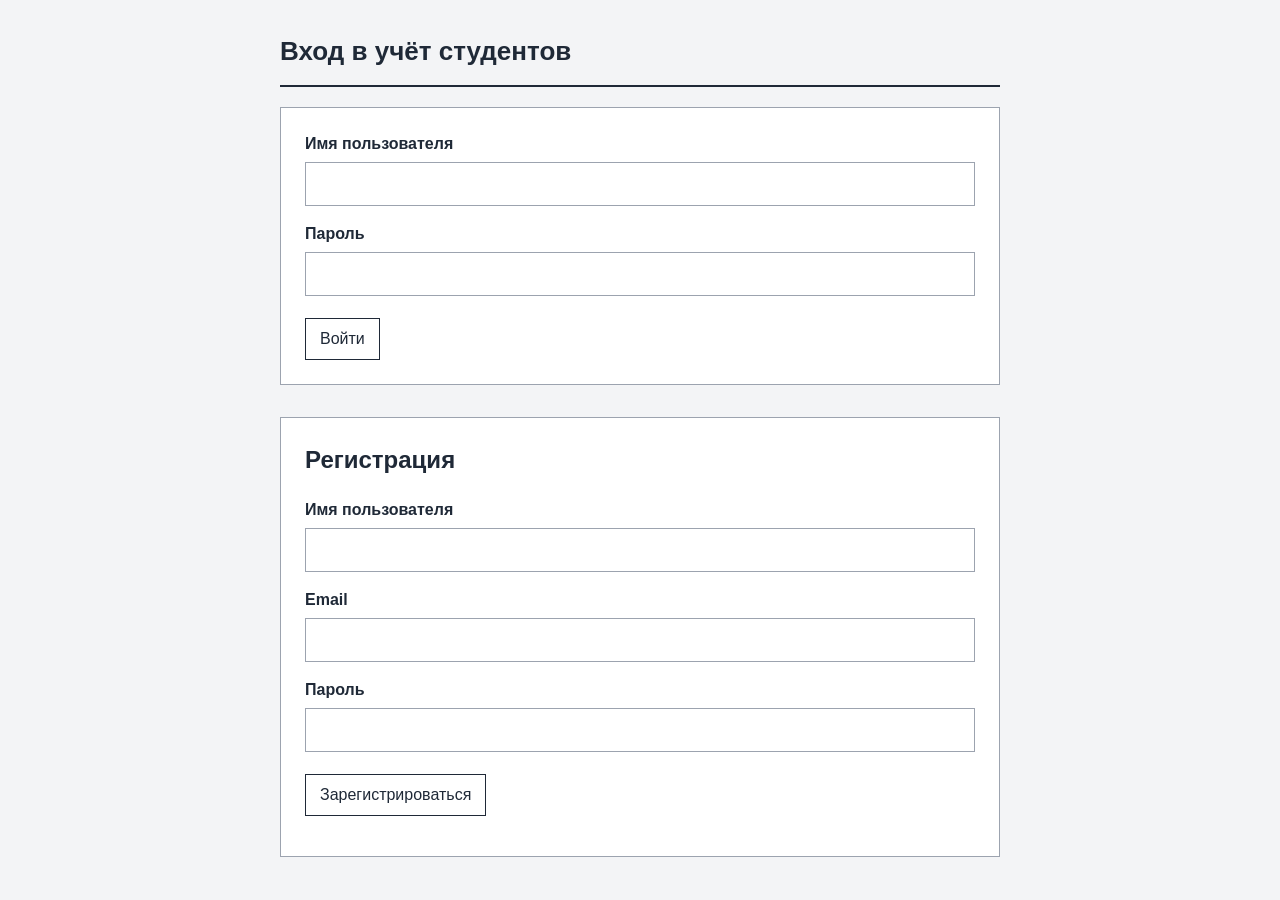
<file: src/main/resources/static/index.html>
<!DOCTYPE html>
<html lang="ru">
<head>
    <meta charset="UTF-8">
    <meta name="viewport" content="width=device-width, initial-scale=1.0">
    <title>Учет студентов общежития</title>
    <link rel="icon" type="image/jpeg" href="assets/favicon.jpg">
    <link rel="stylesheet" href="css/styles.css">
</head>
<body>
<main>
    <header class="app-header">
        <div class="brand">
            <img class="brand-mark" src="assets/favicon.jpg" alt="">
            <div>
                <h1>Учет студентов общежития</h1>
                <p>Журнал проживающих</p>
            </div>
        </div>
        <div>
            <span id="currentUser"></span>
            <button id="logoutButton" type="button">Выйти</button>
        </div>
    </header>
    <div>
        <h2 id="studentsTitle">Студенты</h2>
    </div>
    <form id="filterForm" aria-label="Фильтры студентов">
        <h2>Фильтры</h2>
        <div class="filter-grid">
            <label for="filterName">ФИО
                <input id="filterName" name="name" type="text" placeholder="Иван Иванов">
            </label>
            <label for="filterGroup">Группа
                <input id="filterGroup" name="group" type="text" placeholder="M3301">
            </label>
            <label for="filterIsu">ИСУ ID
                <input id="filterIsu" name="isu" type="text" inputmode="numeric" pattern="[0-9]*" placeholder="Часть ИСУ">
            </label>
            <label for="filterDorm">Общежитие
                <input id="filterDorm" name="dormitory" type="text" inputmode="numeric" pattern="[0-9]*" placeholder="Часть номера">
            </label>
            <label for="filterRoom">Комната
                <input id="filterRoom" name="room" type="text" placeholder="101">
            </label>
            <label for="filterDate">Заселение до
                <input id="filterDate" name="expDate" type="date">
            </label>
            <label for="filterForeigner">Статус
                <select id="filterForeigner" name="foreigner">
                    <option value="">Любой</option>
                    <option value="true">Иностранец</option>
                    <option value="false">Не иностранец</option>
                </select>
            </label>
            <label for="filterNotes">Заметки
                <input id="filterNotes" name="notes" type="text" placeholder="Часть текста">
            </label>
        </div>
        <div class="filter-actions">
            <button type="submit">Найти</button>
            <button type="reset">Сбросить</button>
            <span id="filterStatus" role="status" aria-live="polite"></span>
        </div>
    </form>
    <div class="table-wrapper">
        <table>
            <thead>
            <tr>
                <th scope="col">ФИО</th>
                <th scope="col">Группа</th>
                <th scope="col">ИСУ ID</th>
                <th scope="col">Общежитие</th>
                <th scope="col">Комната</th>
                <th scope="col">Заселение до</th>
                <th scope="col">Статус</th>
                <th scope="col">Действия</th>
            </tr>
            </thead>
            <tbody id="studentsTableBody">

            </tbody>
        </table>
    </div>
    <button id="addStudentButton" type="button" aria-label="Добавить студента" title="Добавить студента">
        Добавить студента
    </button>
</main>
<script src="js/storage.js"></script>
<script src="js/index.js"></script>

</body>
</html>
</file>
<file: src/main/resources/static/css/styles.css>
* {
    box-sizing: border-box;
}

body {
    margin: 0;
    background: #f3f4f6;
    color: #1f2937;
    font-family: Arial, Helvetica, sans-serif;
    font-size: 16px;
    line-height: 1.5;
}

main {
    width: calc(100% - 48px);
    margin: 0 auto;
    padding: 32px 0;
}

h1,
h2,
p {
    margin-top: 0;
}

.app-header {
    margin-bottom: 28px;
    padding-bottom: 20px;
    border-bottom: 2px solid #1f2937;
}

.brand {
    display: flex;
    align-items: center;
    gap: 16px;
}

.brand-mark {
    width: 52px;
    height: 52px;
    object-fit: cover;
}

.brand h1 {
    margin-bottom: 2px;
    font-size: 28px;
}

.brand p {
    margin-bottom: 0;
    color: #6b7280;
}

.table-wrapper {
    overflow-x: auto;
    overscroll-behavior-inline: contain;
    -webkit-overflow-scrolling: touch;
    border: 1px solid #9ca3af;
    background: #ffffff;
}

table {
    /* Минимальная ширина таблицы 1050 пикселей */
    width: 100%;
    min-width: 1050px;
    border-collapse: collapse;
}

th,
td {
    padding: 11px 12px;
    border-right: 1px solid #d1d5db;
    border-bottom: 1px solid #d1d5db;
    text-align: left;
    vertical-align: middle;
}

th:last-child,
td:last-child {
    border-right: 0;
}

tbody tr:last-child td {
    border-bottom: 0;
}

th {
    background: #1f2937;
    color: #ffffff;
    font-weight: 600;
    white-space: nowrap;
}

tbody tr:hover {
    background: #f9fafb;
}

button {
    padding: 8px 14px;
    border: 1px solid #1f2937;
    border-radius: 0;
    background: #ffffff;
    color: #1f2937;
    font: inherit;
    cursor: pointer;
    box-shadow: none;
}

button:hover {
    background: #1f2937;
    color: #ffffff;
}

button:focus-visible,
input:focus-visible,
select:focus-visible,
textarea:focus-visible {
    outline: 2px solid #2563eb;
    outline-offset: 2px;
}

td button {
    margin: 2px 6px 2px 0;
}

#addStudentButton {
    margin-top: 20px;
    background: #1f2937;
    color: #ffffff;
}

#addStudentButton:hover {
    background: #374151;
}

body > h1 {
    width: min(720px, calc(100% - 32px));
    margin: 32px auto 20px;
    padding-bottom: 14px;
    border-bottom: 2px solid #1f2937;
    font-size: 26px;
    /* Длинное ФИО на странице студента не выходит за ширину блока */
    overflow-wrap: anywhere;
    word-break: break-word;
}

form {
    width: min(720px, calc(100% - 32px));
    margin: 0 auto 32px;
    padding: 24px;
    border: 1px solid #9ca3af;
    background: #ffffff;
}

form > label {
    display: block;
    margin: 16px 0 6px;
    font-weight: 600;
}

form > label:first-child {
    margin-top: 0;
}

input,
select,
textarea {
    /* Поля ввода теперь растягиваются на всю ширину формы */
    width: 100%;
    padding: 9px 10px;
    border: 1px solid #9ca3af;
    border-radius: 0;
    background: #ffffff;
    color: #111827;
    font: inherit;
    box-shadow: none;
}

input[type="checkbox"] {
    width: auto;
    margin: 0 8px 0 0;
}

textarea {
    /* Поле заметок можно увеличивать только по вертикали */
    min-height: 110px;
    resize: vertical;
}

form button {
    margin: 22px 8px 0 0;
}

#filterForm {
    width: 100%;
    margin: 0 0 20px;
    padding: 20px;
}

#filterForm h2 {
    margin-bottom: 14px;
    font-size: 20px;
}

.filter-grid {
    display: grid;
    grid-template-columns: repeat(auto-fit, minmax(180px, 1fr));
    gap: 12px 16px;
}

.filter-grid label {
    display: block;
    font-weight: 600;
}

.filter-grid input,
.filter-grid select {
    display: block;
    margin-top: 5px;
}

.filter-actions {
    display: flex;
    align-items: center;
    flex-wrap: wrap;
    gap: 8px;
    margin-top: 16px;
}

.filter-actions button {
    margin: 0;
}

#filterStatus {
    color: #4b5563;
}

body > br {
    /* Расстояния задаются стилями, поэтому служебные br не отображаются */
    display: none;
}

body > p {
    width: min(720px, calc(100% - 32px));
    margin: 0 auto -1px;
    padding: 12px 16px;
    border: 1px solid #d1d5db;
    background: #ffffff;
}

/* Длинные заметки переносятся, чтобы не выходить за края */
#notes-block #notes {
    overflow-wrap: anywhere;
    word-break: break-word;
    white-space: pre-wrap;
}

body > #return {
    display: block;
    width: min(720px, calc(100% - 32px));
    margin: 20px auto 32px;
}

@media (max-width: 700px) {
    main {
        width: 100%;
        /* Нижний отступ оставляет место под плавающую кнопку добавления */
        padding: 16px 0 96px;
    }

    .app-header,
    main > div:not(.table-wrapper) {
        margin-right: 12px;
        margin-left: 12px;
    }

    .app-header {
        margin-bottom: 20px;
        padding-bottom: 16px;
    }

    .brand {
        align-items: flex-start;
        gap: 12px;
    }

    .brand-mark {
        width: 44px;
        height: 44px;
    }

    .brand h1 {
        font-size: 21px;
        line-height: 1.25;
    }

    .brand p {
        font-size: 14px;
    }

    .table-wrapper {
        /* Мобильный вариант (на всю ширину) */
        width: 100%;
        overflow-x: hidden;
        border-right: 0;
        border-left: 0;
    }

    table {
        min-width: 0;
    }

    thead {
        /* Общая строка заголовков скрывается */
        display: none;
    }

    tbody,
    tbody tr {
        display: block;
        width: 100%;
    }

    tbody tr {
        border-bottom: 8px solid #f3f4f6;
    }

    tbody tr:last-child {
        border-bottom: 0;
    }

    tbody td {
        display: grid;
        grid-template-columns: 38% minmax(0, 62%);
        width: 100%;
        padding: 10px 12px;
        border-right: 0;
        border-bottom: 1px solid #d1d5db;
        overflow-wrap: anywhere;
    }

    tbody tr:last-child td:not(:last-child) {
        border-bottom: 1px solid #d1d5db;
    }

    tbody td:last-child {
        border-bottom: 0;
    }

    tbody td::before {
        padding-right: 12px;
        color: #4b5563;
        font-weight: 600;
    }

    tbody td:nth-child(1)::before {
        content: "ФИО";
    }

    tbody td:nth-child(2)::before {
        content: "Группа";
    }

    tbody td:nth-child(3)::before {
        content: "ИСУ ID";
    }

    tbody td:nth-child(4)::before {
        content: "Общежитие";
    }

    tbody td:nth-child(5)::before {
        content: "Комната";
    }

    tbody td:nth-child(6)::before {
        content: "Заселение до";
    }

    tbody td:nth-child(7)::before {
        content: "Статус";
    }

    tbody td:nth-child(8) {
        /* Кнопки переносятся если места нехватает */
        display: flex;
        flex-wrap: wrap;
        gap: 8px;
    }

    tbody td:nth-child(8)::before {
        width: 100%;
        padding-right: 0;
        content: "Действия";
    }

    td button {
        flex: 1 1 140px;
        width: auto;
        margin: 0;
    }

    tbody td[colspan] {
        display: block;
    }

    tbody td[colspan]::before {
        content: none;
    }

    #addStudentButton {
        position: fixed;
        right: 20px;
        bottom: 20px;
        z-index: 10;
        width: 56px;
        height: 56px;
        margin: 0;
        padding: 0;
        border-radius: 50%;
        font-size: 0;
        line-height: 1;
        box-shadow: none;
    }

    #addStudentButton::before {
        content: "+";
        font-size: 34px;
        font-weight: 400;
    }

    body > h1,
    form,
    body > p,
    body > #return {
        width: calc(100% - 20px);
    }

    form {
        padding: 16px;
    }

    #filterForm {
        width: calc(100% - 24px);
        margin: 0 12px 20px;
        padding: 16px;
    }
}

/* На маленьком экране название поля показывается отдельной строкой сбоку */
@media (max-width: 160px) {
    .app-header,
    main > div:not(.table-wrapper) {
        margin-right: 4px;
        margin-left: 4px;
    }

    .app-header {
        margin-bottom: 10px;
        padding-bottom: 8px;
    }

    .brand {
        display: block;
    }

    .brand-mark {
        width: 32px;
        height: 32px;
        margin-bottom: 4px;
    }

    .brand h1 {
        font-size: 14px;
        line-height: 1.15;
        overflow-wrap: anywhere;
    }

    .brand p {
        font-size: 10px;
        line-height: 1.2;
        overflow-wrap: anywhere;
    }

    #studentsTitle {
        margin-bottom: 8px;
        font-size: 16px;
        line-height: 1.2;
        overflow-wrap: anywhere;
    }

    tbody td {
        grid-template-columns: minmax(0, 1fr);
        gap: 2px;
        padding: 6px 4px;
        font-size: 11px;
        line-height: 1.25;
    }

    tbody td::before {
        padding-right: 0;
        font-size: 10px;
        overflow-wrap: anywhere;
    }

    tbody td:nth-child(8) {
        gap: 4px;
    }

    td button {
        flex-basis: 100%;
        padding: 4px 2px;
        font-size: 10px;
        overflow-wrap: anywhere;
    }

    #addStudentButton {
        right: 8px;
        bottom: 8px;
        width: 44px;
        height: 44px;
    }

    #addStudentButton::before {
        font-size: 28px;
    }
}
</file>
